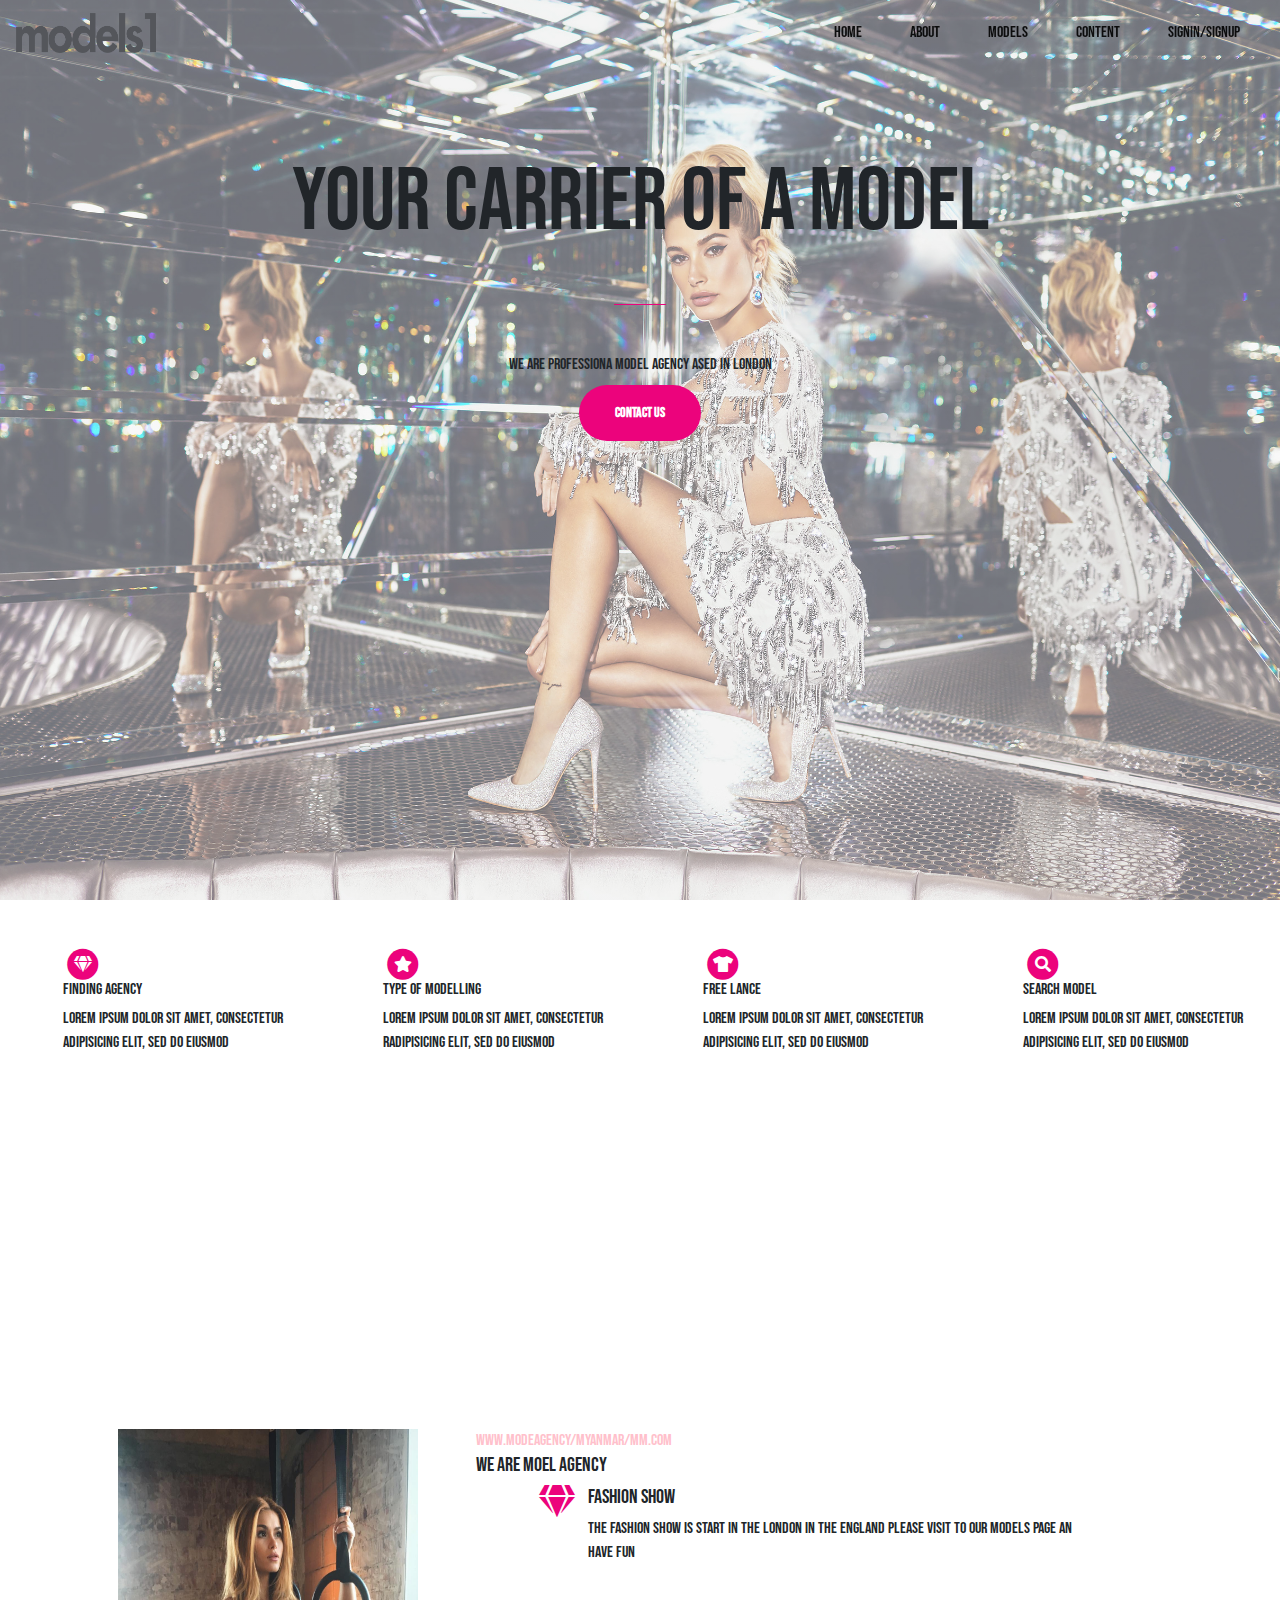
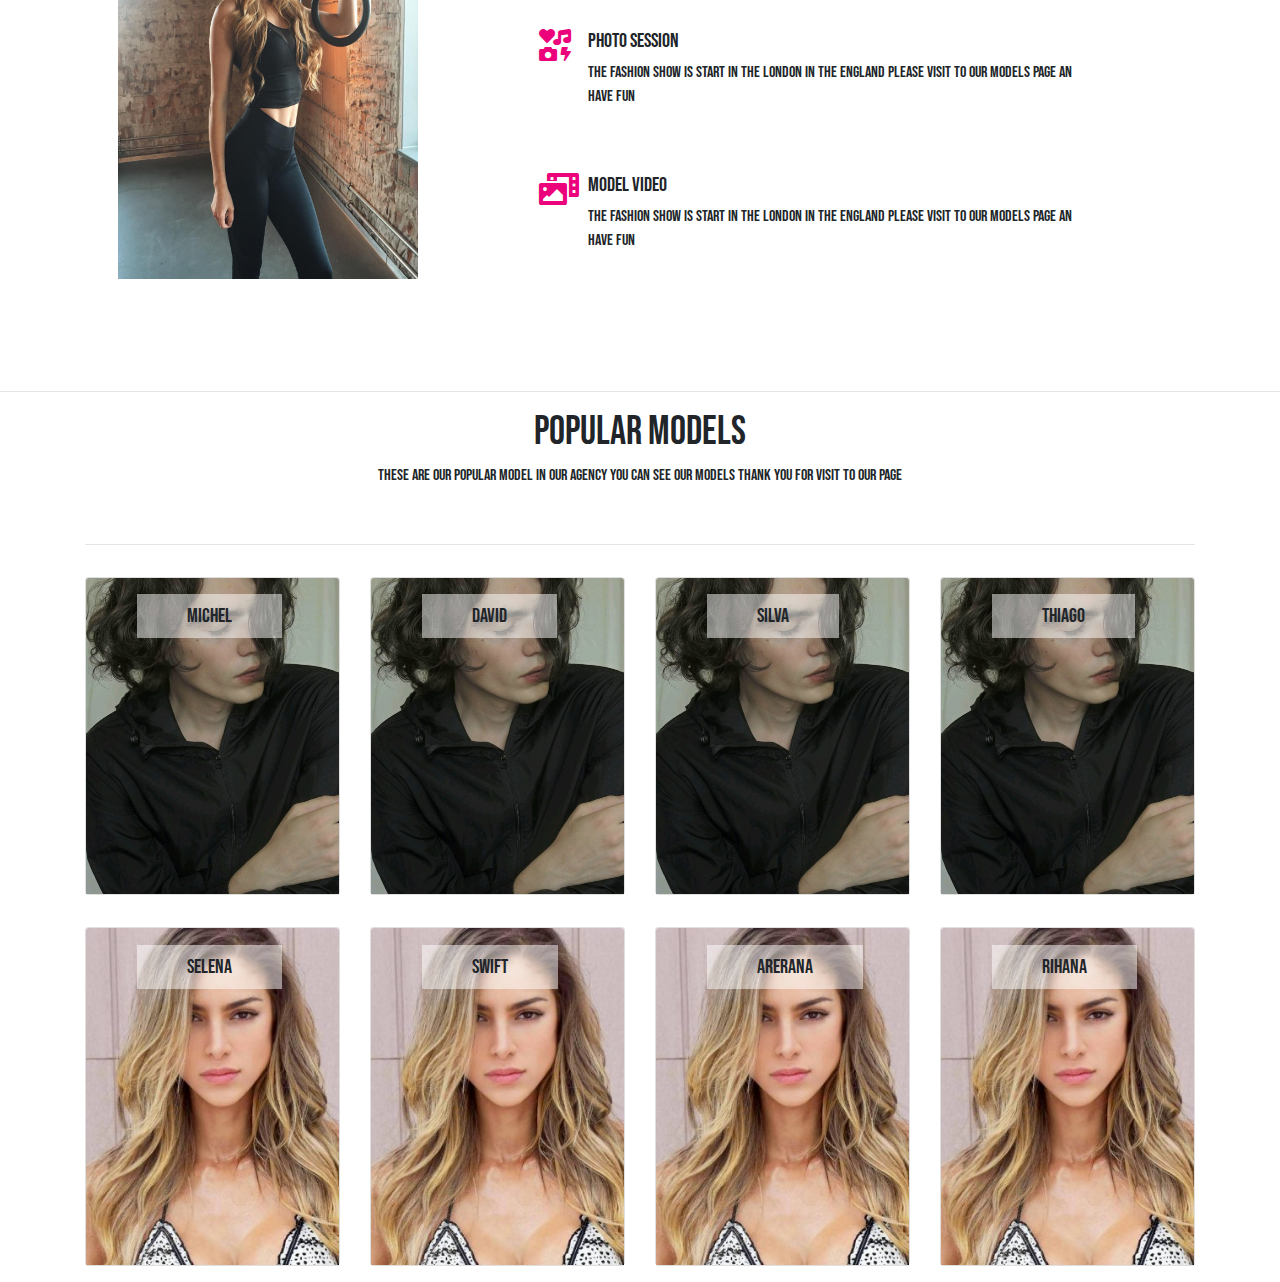
<file: index.html>
<!DOCTYPE html>
<html>
<head>
	<title>Index</title>
	<link rel="stylesheet" type="text/css" href="css/bootstrap.min.css">
	<script type="text/javascript" src="js/jquery.min.js"></script>
	<script type="text/javascript" src="js/bootstrap.bundle.min.js"></script>
	<link rel="stylesheet" type="text/css" href="fontawesome/css/all.min.css">
	<link rel="stylesheet" type="text/css" href="style.css">
	<script type="text/javascript" src="custom.js"></script>
</head>
<body>


	<div id="banner">

		<nav class="navbar navbar-expand-lg navbar-light fixed-top">
			<a class="navbar-brand" href="#"><img src="image/logo.png" style="width:140px; height:40px">
			</a>
			<button class="navbar-toggler" type="button" data-toggle="collapse" data-target="#navbarNav" aria-controls="navbarNav" aria-expanded="false" aria-label="Toggle navigation">
				<span class="navbar-toggler-icon"></span>
			</button>
			<div class="collapse navbar-collapse" id="navbarNav">
				<ul class="navbar-nav ml-auto">
					<li class="nav-item active px-3">
						<a class="nav-link" href="index.html">Home <span class="sr-only">(current)</span></a>
					</li>
					<li class="nav-item active px-3">
						<a class="nav-link" href="#">About <span class="sr-only">(current)</span></a>
					</li>

					<li class="nav-item active px-3">
						<a class="nav-link" href="#">Models <span class="sr-only">(current)</span></a>
					</li>

					<li class="nav-item active px-3">
						<a class="nav-link" href="contact.html">Content<span class="sr-only">(current)</span></a>
					</li>

					<li class="nav-item active px-3">
						<a class="nav-link" href="#" data-toggle="modal" data-target="#cardoneModal">SignIn/SignUp <span class="sr-only">(current)</span></a>
					</li>



				</ul>
			</div>
		</nav>
		<div class="container" id="navtitle">
			<div class="row justify-content-center text-center">
				<div class="col-10">
					<h1 class="display-2">Your Carrier Of A Model</h1>
					<hr class="my-5" id="divider">

				</div>
				<div class="col-8">
					<p>We are professiona Model Agency ased In London</p>
					<div class="mt-4">

						<a href="contact.html"id="contactbtn">Contact Us</a>
					</div>

				</div>


			</div>


		</div>

	</div>

	<div class="container-fluid my-5 mx-5">
		<div class="row">
			<div class="col-lg-3 col-md-6 col-sm-12">
				<span class="fa-stack" style="vertical-align: top;">
					<i class="fas fa-circle fa-stack-2x" style="color:#ec037c"></i>
					<i class="fas fa-gem fa-stack-1x fa-inverse"></i></span>
					<h6>Finding Agency</h6>
					<p>Lorem ipsum dolor sit amet, consectetur <br>adipisicing elit, sed do eiusmod</p>


				</div>
				<div class="col-lg-3 col-md-6 col-sm-12">
					<span class="fa-stack" style="vertical-align: top;">
						<i class="fas fa-circle fa-stack-2x"style="color:#ec037c"></i>
						<i class="fas fa-star fa-stack-1x fa-inverse"></i></span>
						<h6>Type Of Modelling</h6>
						<p>Lorem ipsum dolor sit amet, consectetur <br>radipisicing elit, sed do eiusmod</p>


					</div>
					<div class="col-lg-3 col-md-6 col-sm-12">
						<span class="fa-stack" style="vertical-align: top;">
							<i class="fas fa-circle fa-stack-2x" style="color:#ec037c"></i>
							<i class="fas fa-tshirt fa-stack-1x fa-inverse"></i></span>
							<h6>Free Lance</h6>
							<p>Lorem ipsum dolor sit amet, consectetur <br>adipisicing elit, sed do eiusmod</p>


						</div>
						<div class="col-lg-3 col-md-6 col-sm-12">
							<span class="fa-stack" style="vertical-align: top;">
								<i class="fas fa-circle fa-stack-2x" style="color:#ec037c"></i>
								<i class="fas fa-search fa-stack-1x fa-inverse"></i></span>
								<h6>Search Model</h6>
								<p>Lorem ipsum dolor sit amet, consectetur <br>adipisicing elit, sed do eiusmod</p>
							</div>
						</div>
					</div>

					<div id="counter">
						<div class="container p-5">
							<div class="row text-white text-center">
							<div class="col-lg-4 col-md-12 col-sm-12">
								<h1>1,000</h1>
								<p>Model</p>
								


							</div>
							<div class="col-lg-4 col-md-12 col-sm-12">
								<h1>40</h1>
								<p>Award</p>
								


							</div>
							
							<div class="col-lg-4 col-md-12 col-sm-12">
								<h1>245</h1>
								<p>Events</p>
							</div>
                         </div>
						</div>
					</div>

					<div id="counter1">
						<div class="container p-5">
							<div class="row">
							<div class="col-lg-4 col-md-12 col-sm-12">
								<img src="image/ff.jpg"style="width:300px; height:450px">
                          
					</div>
					<div class="col-lg-8 col-md-12 col-sm-12">
                   <a href=""style="color:pink">www.modeagency/myanmar/mm.com</a>
                          	<h5>We Are Moel Agency</h5>
                          	

                          
                          <div class="row mx-5">
                          	<div class="col-lg-1 col-md-6 col-sm-12">
						<span class="fa-stack" style="vertical-align: top;">
							<i class="fas fa-gem fa-2x" style="color:#ec037c"></i>
							</span>
						</div>
                          	<div class="col-lg-11 col-md-6 col-sm-12">
                          		<h5>Fashion Show</h5>
						<p>The fashion show is start in the London in the England Please Visit To Our Models Page An Have Fun </p>

					

                          </div>
                          <div class="col-lg-1 col-md-6 col-sm-12 my-5 ">
						<span class="fa-stack" style="vertical-align: top;">
							<i class="fas fa-icons fa-2x" style="color:#ec037c"></i>
							</span>
						</div>
                          	<div class="col-lg-11 col-md-6 col-sm-12 my-5">
                          		                          		<h5>Photo Session</h5>

						<p>The fashion show is start in the London in the England Please Visit To Our Models Page An Have Fun</p>
</div>
<div class="col-lg-1 col-md-6 col-sm-12 ">
						<span class="fa-stack" style="vertical-align: top;">
							<i class="fas fa-photo-video fa-2x" style="color:#ec037c"></i>
							</span>
						</div>
                          	<div class="col-lg-11 col-md-6 col-sm-12">
                          		                          		<h5>Model Video</h5>

						<p>The fashion show is start in the London in the England Please Visit To Our Models Page An Have Fun</p>
</div>
                      </div>
				</div>
			</div>
		</div>
		</div>

			<br><br><hr>

			<div class="container">

				<h1 align="center">Popular Models</h1>
				<p align="center">These Are Our Popular Model In Our Agency You Can See Our Models Thank You For visit To Our Page</p>
				<br><hr>
		
		<div class="row" >
			
			<div class="col-lg-3 col-md-6 col-sm-12 my-3" >
				<div class="card">
					<img src="image/i.jpg" class="card-img-top">
					
						<h5 class="card-title" id="letter">Michel</h5>
					</div></div>

					<div class="col-lg-3 col-md-6 col-sm-12 my-3">
				<div class="card">
					<img src="image/i.jpg" class="card-img-top">
					
						<h5 class="card-title" id="letter">David</h5>
					</div></div>



			<div class="col-lg-3 col-md-6 col-sm-12 my-3">
				<div class="card">
					<img src="image/i.jpg" class="card-img-top">
					
						<h5 class="card-title" id="letter">Silva</h5>
					</div></div>
					<div class="col-lg-3 col-md-6 col-sm-12 my-3">

				<div class="card">
					<img src="image/i.jpg" class="card-img-top">
					
						<h5 class="card-title"id="letter">Thiago</h5>
					</div></div>

					<div class="col-lg-3 col-md-6 col-sm-12 my-3">
			
			<div class="card">
					<img src="image/14.jpg" class="card-img-top">
					
						<h5 class="card-title" id="letter">Selena</h5>
					</div></div>
					<div class="col-lg-3 col-md-6 col-sm-12 my-3">
			
			<div class="card">
					<img src="image/14.jpg" class="card-img-top">
					
						<h5 class="card-title" id="letter">Swift</h5>
					</div></div>
					<div class="col-lg-3 col-md-6 col-sm-12 my-3">
			
			<div class="card">
					<img src="image/14.jpg" class="card-img-top">
					
						<h5 class="card-title" id="letter">Arerana</h5>
					</div></div>
					<div class="col-lg-3 col-md-6 col-sm-12 my-3">
			
			<div class="card">
					<img src="image/14.jpg" class="card-img-top">
					
						<h5 class="card-title" id="letter">Rihana</h5>
					</div></div>
			
			
					
			</div>
	
		</div>
		<div class="modal fade" id="cardoneModal" data-backdrop="static" tabindex="-1" role="dialog" aria-labelledby="exampleModalLabel" aria-hidden="true">
  <div class="modal-dialog modal-xl modal-dialog-centered" role="document">
    <div class="modal-content">
      <div class="modal-header">
        <h5 class="modal-title" id="exampleModalLabel">Sign In/Sign Up</h5>
        <button type="button" class="close" data-dismiss="modal" aria-label="Close">
          <span aria-hidden="true">&times;</span>
        </button>
      </div>
      <div class="modal-body">
        <div class="row">
        	<div class="col-lg-6 col-md-12 col-sm-12">
        		<img src="image/6.jpg" class="img-fluid">
        	</div>
        	<div class="col-lg-6 col-md-12 col-sm-12">

        		<ul class="nav nav-tabs nav-justified" id="myTab" role="tablist">
  <li class="nav-item">
    <a class="nav-link active" id="home-tab" data-toggle="tab" href="#home" role="tab" aria-controls="home" aria-selected="true">Sign Up</a>
  </li>
  <li class="nav-item">
    <a class="nav-link" id="profile-tab" data-toggle="tab" href="#profile" role="tab" aria-controls="profile" aria-selected="false">Sign In</a>
  </li>
  
</ul>
<div class="tab-content" id="myTabContent">
  <div class="tab-pane fade show active" id="home" role="tabpanel" aria-labelledby="home-tab">
  	
  <form>
  	
<div class="form-group">
	<label for="username">User Name</label>
	<input type="text" name="" class="form-control" id="username">
	<label for="email">Email</label>
	<input type="email" name="" class="form-control" id="email">
	<label for="password">Password</label>
	<input type="password" name="" class="form-control" id="password">
</div>

<div class="offset-2 col-8 offset-2">
	
<button type="submit" class="btn btn-primary btn-block">
	
	Register
</button>

</div>

  </form>


  </div>
  <div class="tab-pane fade" id="profile" role="tabpanel" aria-labelledby="profile-tab">
  	
  	<div class="form-group">
	<label for="email">Email</label>
	<input type="email" name="" class="form-control" id="email">
	<label for="password">Password</label>
	<input type="password" name="" class="form-control" id="password">
	
	<input type="checkbox" name="" >
	<label for="rememberme">Remember Me</label>
	

</div>
<div class="offset-2 col-8 offset-2">
	
<button type="submit" class="btn btn-primary btn-block">
	
	Login
</button>

</div>


  </form>

  </div>
 
</div>
        		

        	</div>

        </div>
      </div>
      
    </div>
  </div>
</div>


				</body>
				</html>
</file>
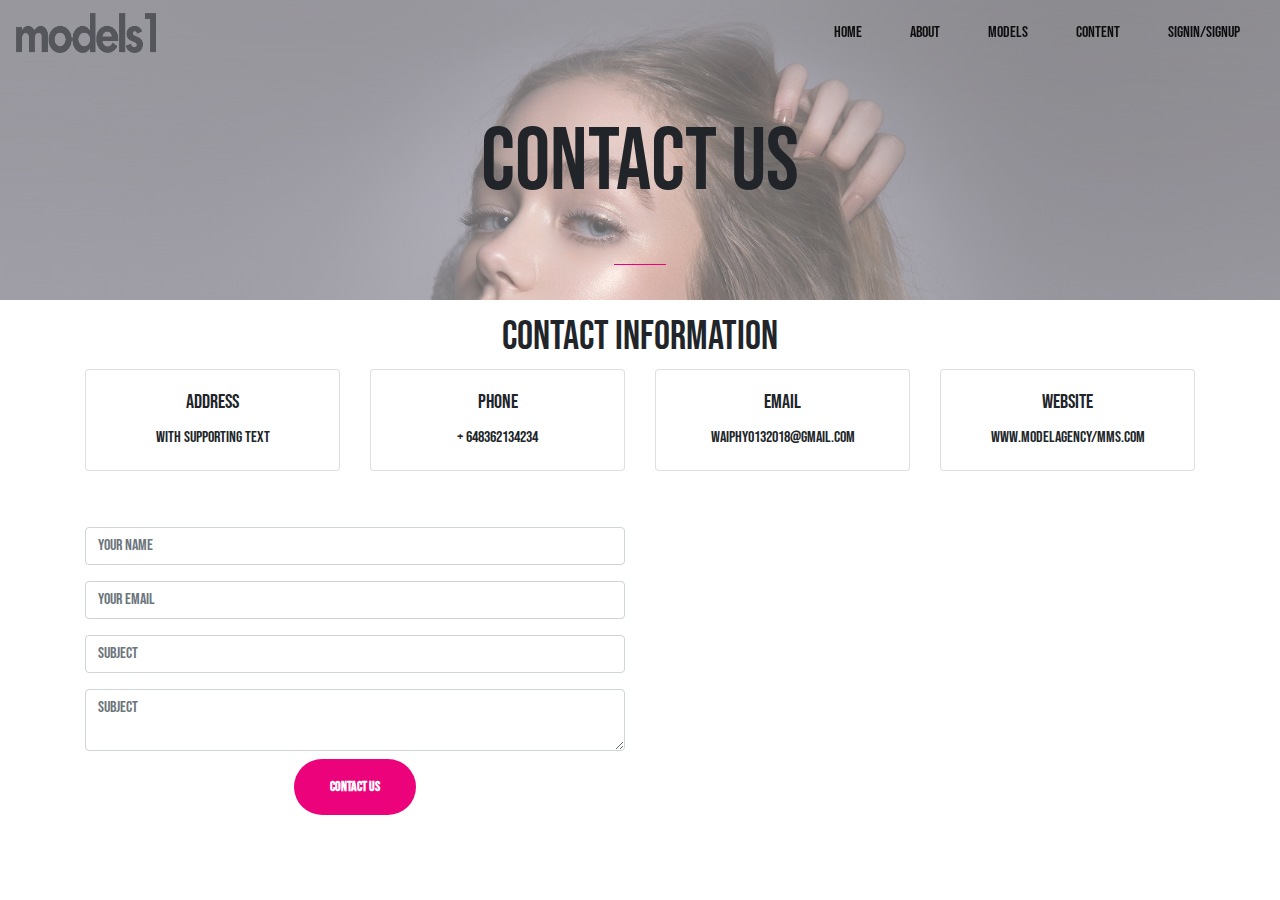
<file: contact.html>
<!DOCTYPE html>
<html>
<head>
	<title>Contact Us</title>
	<link rel="stylesheet" type="text/css" href="css/bootstrap.min.css">
	<script type="text/javascript" src="js/jquery.min.js"></script>
	<script type="text/javascript" src="js/bootstrap.bundle.min.js"></script>
	<link rel="stylesheet" type="text/css" href="fontawesome/css/all.min.css">
	<link rel="stylesheet" type="text/css" href="style.css">
	<script type="text/javascript" src="custom.js"></script>
</head>
<body>
<div id="banner1">

		<nav class="navbar navbar-expand-lg navbar-light fixed-top">
			<a class="navbar-brand" href="#"><img src="image/logo.png" style="width:140px; height:40px">
			</a>
			<button class="navbar-toggler" type="button" data-toggle="collapse" data-target="#navbarNav" aria-controls="navbarNav" aria-expanded="false" aria-label="Toggle navigation">
				<span class="navbar-toggler-icon"></span>
			</button>
			<div class="collapse navbar-collapse" id="navbarNav">
				<ul class="navbar-nav ml-auto">
					<li class="nav-item active px-3">
						<a class="nav-link" href="index.html">Home <span class="sr-only">(current)</span></a>
					</li>
					<li class="nav-item active px-3">
						<a class="nav-link" href="#">About <span class="sr-only">(current)</span></a>
					</li>

					<li class="nav-item active px-3">
						<a class="nav-link" href="#">Models <span class="sr-only">(current)</span></a>
					</li>

					<li class="nav-item active px-3">
						<a class="nav-link" href="#">Content<span class="sr-only">(current)</span></a>
					</li>

					<li class="nav-item active px-3">
						<a class="nav-link" href="#" data-toggle="modal" data-target="#cardoneModal">SignIn/SignUp <span class="sr-only">(current)</span></a>
					</li>



				</ul>
			</div>
		</nav>


		<div class="container" id="navtitle1">
			<div class="row justify-content-center text-center">
				<div class="col-10">
					<h1 class="display-2">Contact Us</h1>
					<hr class="my-5" id="divider">

				</div>
<br>
				<div class="container">

					<h1>Contact Information</h1>

					
					<div class="row">
  <div class="col-lg-3 col-md-6 col-sm-12">
    <div class="card">
      <div class="card-body">
        <h5 class="card-title">Address</h5>
        <p class="card-text">With supporting text </p>
       
      </div>
    </div>
  </div>
  <div class="col-lg-3 col-md-6 col-sm-12">
    <div class="card">
      <div class="card-body">
        <h5 class="card-title">Phone</h5>
        <p class="card-text">+ 648362134234</p>
      
      </div>
    </div>
</div>
    <div class="col-lg-3 col-md-6 col-sm-12">
    <div class="card">
      <div class="card-body">
        <h5 class="card-title">Email</h5>
        <p class="card-text">waiphyo132018@gmail.com</p>
      
      </div>
    </div>
</div>
  
  <div class="col-lg-3 col-md-6 col-sm-12">
    <div class="card">
      <div class="card-body">
        <h5 class="card-title">Website</h5>
        <p class="card-text">www.modelagency/mms.com</p>
      
      </div>
    </div>
</div>
  
 
</div>

				</div>

				<div class="container">
					<div class="row">
						<div class="col-lg-6 col-md-12 col-sm-12 my-5">
						<input class="form-control my-2" type="text" placeholder="Your Name">
<input class="form-control my-3" type="text" placeholder="Your Email">
<input class="form-control my-3" type="text" placeholder="Subject">
<textarea class="form-control my-3" type="text" placeholder="Subject"></textarea>
<div class="mt-4">

						<a href="contact.html"id="contactbtn1">Contact Us</a>
					</div>

</div>
<div class="col-lg-6 col-md-12 col-sm-12 my-5">
<iframe src="https://www.google.com/maps/embed?pb=!1m18!1m12!1m3!1d15273.563866334613!2d96.12089354999999!3d16.856543499999997!2m3!1f0!2f0!3f0!3m2!1i1024!2i768!4f13.1!3m3!1m2!1s0x30c194f01a7ca8a3%3A0x427729d4e0e859b2!2sSein%20Gay%20Har%20(Parami)!5e0!3m2!1sen!2smm!4v1580374545068!5m2!1sen!2smm" width="540" height="25	0" frameborder="0" style="border:0;" allowfullscreen=""></iframe> 

						</div>

					</div>
					


				</div>

				<div class="container">
					<div class="row">
                             

					</div>
					</div>

				</div>
				<div class="modal fade" id="cardoneModal" data-backdrop="static" tabindex="-1" role="dialog" aria-labelledby="exampleModalLabel" aria-hidden="true">
  <div class="modal-dialog modal-xl modal-dialog-centered" role="document">
    <div class="modal-content">
      <div class="modal-header">
        <h5 class="modal-title" id="exampleModalLabel">Sign In/Sign Up</h5>
        <button type="button" class="close" data-dismiss="modal" aria-label="Close">
          <span aria-hidden="true">&times;</span>
        </button>
      </div>
      <div class="modal-body">
        <div class="row">
        	<div class="col-lg-6 col-md-12 col-sm-12">
        		<img src="image/6.jpg" class="img-fluid">
        	</div>
        	<div class="col-lg-6 col-md-12 col-sm-12">

        		<ul class="nav nav-tabs nav-justified" id="myTab" role="tablist">
  <li class="nav-item">
    <a class="nav-link active" id="home-tab" data-toggle="tab" href="#home" role="tab" aria-controls="home" aria-selected="true">Sign Up</a>
  </li>
  <li class="nav-item">
    <a class="nav-link" id="profile-tab" data-toggle="tab" href="#profile" role="tab" aria-controls="profile" aria-selected="false">Sign In</a>
  </li>
  
</ul>
<div class="tab-content" id="myTabContent">
  <div class="tab-pane fade show active" id="home" role="tabpanel" aria-labelledby="home-tab">
  	
  <form>
  	
<div class="form-group">
	<label for="username">User Name</label>
	<input type="text" name="" class="form-control" id="username">
	<label for="email">Email</label>
	<input type="email" name="" class="form-control" id="email">
	<label for="password">Password</label>
	<input type="password" name="" class="form-control" id="password">
</div>

<div class="offset-2 col-8 offset-2">
	
<button type="submit" class="btn btn-primary btn-block">
	
	Register
</button>

</div>

  </form>


  </div>
  <div class="tab-pane fade" id="profile" role="tabpanel" aria-labelledby="profile-tab">
  	
  	<div class="form-group">
	<label for="email">Email</label>
	<input type="email" name="" class="form-control" id="email">
	<label for="password">Password</label>
	<input type="password" name="" class="form-control" id="password">
	
	<input type="checkbox" name="" >
	<label for="rememberme">Remember Me</label>
	

</div>
<div class="offset-2 col-8 offset-2">
	
<button type="submit" class="btn btn-primary btn-block">
	
	Login
</button>

</div>


  </form>

  </div>
 
</div>
        		

        	</div>

        </div>
      </div>
      
    </div>
  </div>
</div>

		
	
</body>
</html>
</file>
<file: style.css>
*{
	font-family: aa;
}

@font-face

{
	font-family:aa;
	src:url('ww.ttf');
}
a
{
	font-family:"aa";
}
#banner{
	background:linear-gradient(to bottom,rgba(255,255,255,.4)0, rgba(255,255,255,.4)100%),url(image/ll.jpg);
	width:100%;
	height:100vh;
	background-repeat:no-repeat;
	background-position: center center;
	background-size: cover;
}
#navtitle
{
	padding-top: 150px;
}
#divider{
	max-width:3.25rem;
	border=width:.2rem;
	border-color:#ec037c;
}
#contactbtn{
	padding:1.25rem 2.25rem;
	font-size: .85rem;
	font-weight: 700;
	text-transform: uppercase;
	border:none;
	border-radius:10rem;
	background-color:#ec037c;
	color:white;
}
#counter{
	background: linear-gradient(rgba(0,0,0,0.5),rgba(0,0,0,0.5)),url(image/6.jpg);
	background-size: cover;
	background-position: center;
	background-attachment: fixed;
	padding:35px;
}
#letter{
	position:absolute;
	top:5%;
	left:20%;
	font-size:20px;
	background-color:rgba(255,255,255,0.5);
	padding:10px 50px;
	display:block;
	text-align:center;
}
nav.scrolled{
	background-color:#ec037c;
}

#banner1{
	background:linear-gradient(to bottom,rgba(255,255,255,.4)0, rgba(255,255,255,.4)100%),url(image/l2.jpg);
	width:100%;
	height:300px;
	background-repeat:no-repeat;
	background-position: center center;
	background-attachment: fixed;
	background-size: cover;
}
#navtitle1
{
	padding-top: 110px;
}

#contactbtn1{
	padding:1.25rem 2.25rem;
	font-size: .85rem;
	font-weight: 700;
	text-transform: uppercase;
	border:none;
	border-radius:10rem;
	background-color:#ec037c;
	color:white;
}
</file>
